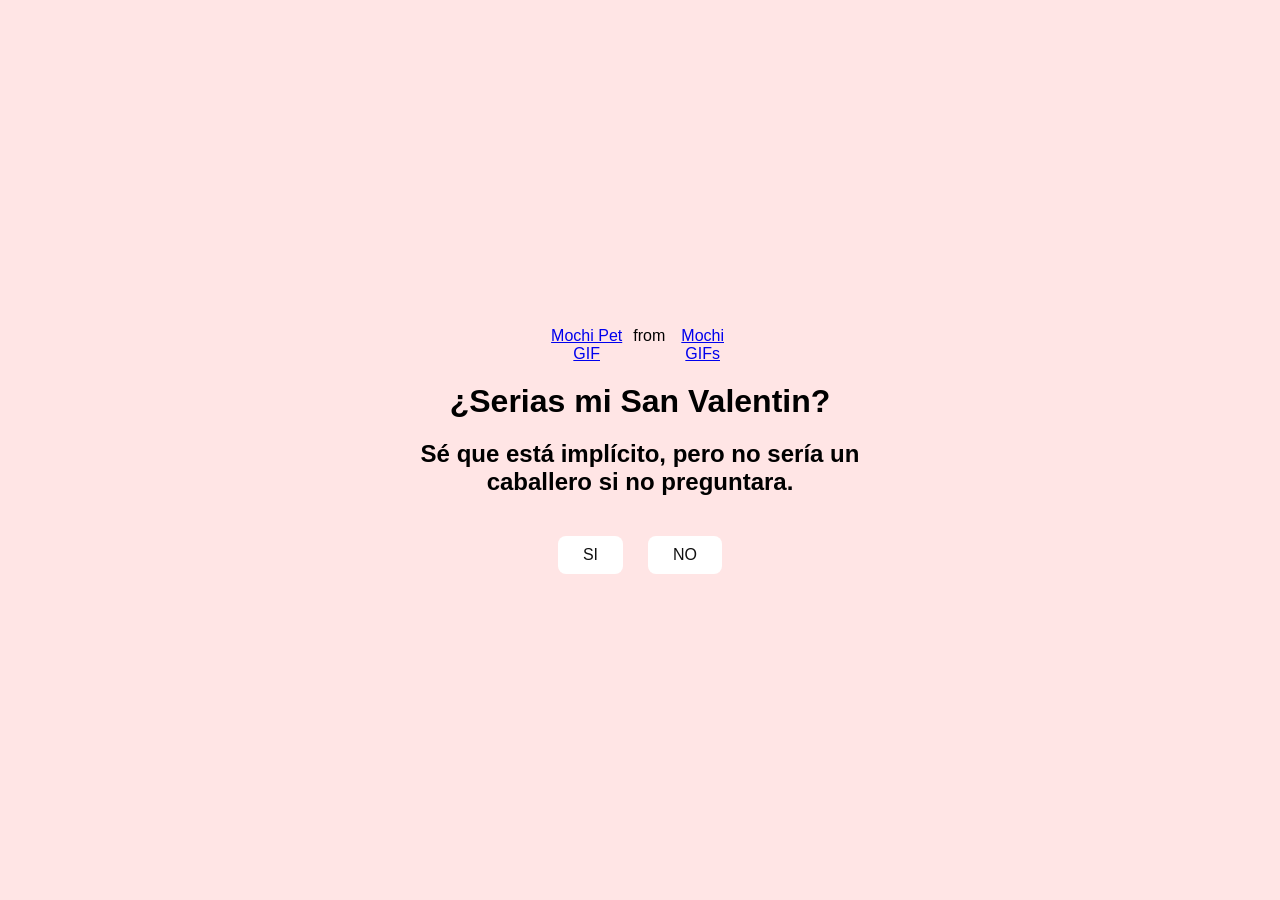
<file: index.html>
<!DOCTYPE html>
<html lang="en">
<head>
    <meta charset="UTF-8">
    <meta name="viewport" content="width=device-width, initial-scale=1.0">
    <link rel="stylesheet" href="style.css">
    <title>Hola preciosaaa</title>
</head>
<body>
    <div class="container">
        <div class="tenor-gif-embed" data-postid="2871482820979272488" data-share-method="host" data-aspect-ratio="1.28351" data-width="100%"><a href="https://tenor.com/view/mochi-pet-mochi-cat-cute-squiddy-gif-2871482820979272488">Mochi Pet GIF</a>from <a href="https://tenor.com/search/mochi-gifs">Mochi GIFs</a></div> <script type="text/javascript" async src="https://tenor.com/embed.js"></script>
        <h1>¿Serias mi San Valentin?</h1>
        <h2>Sé que está implícito, pero no sería un caballero si no preguntara.</h2>
        <p></p>
        <div class="btn">
            <a href="si.html">SI</a>
            <a href="no1.html">NO</a>
        </div>
    </div>
</body>
</html>
</file>
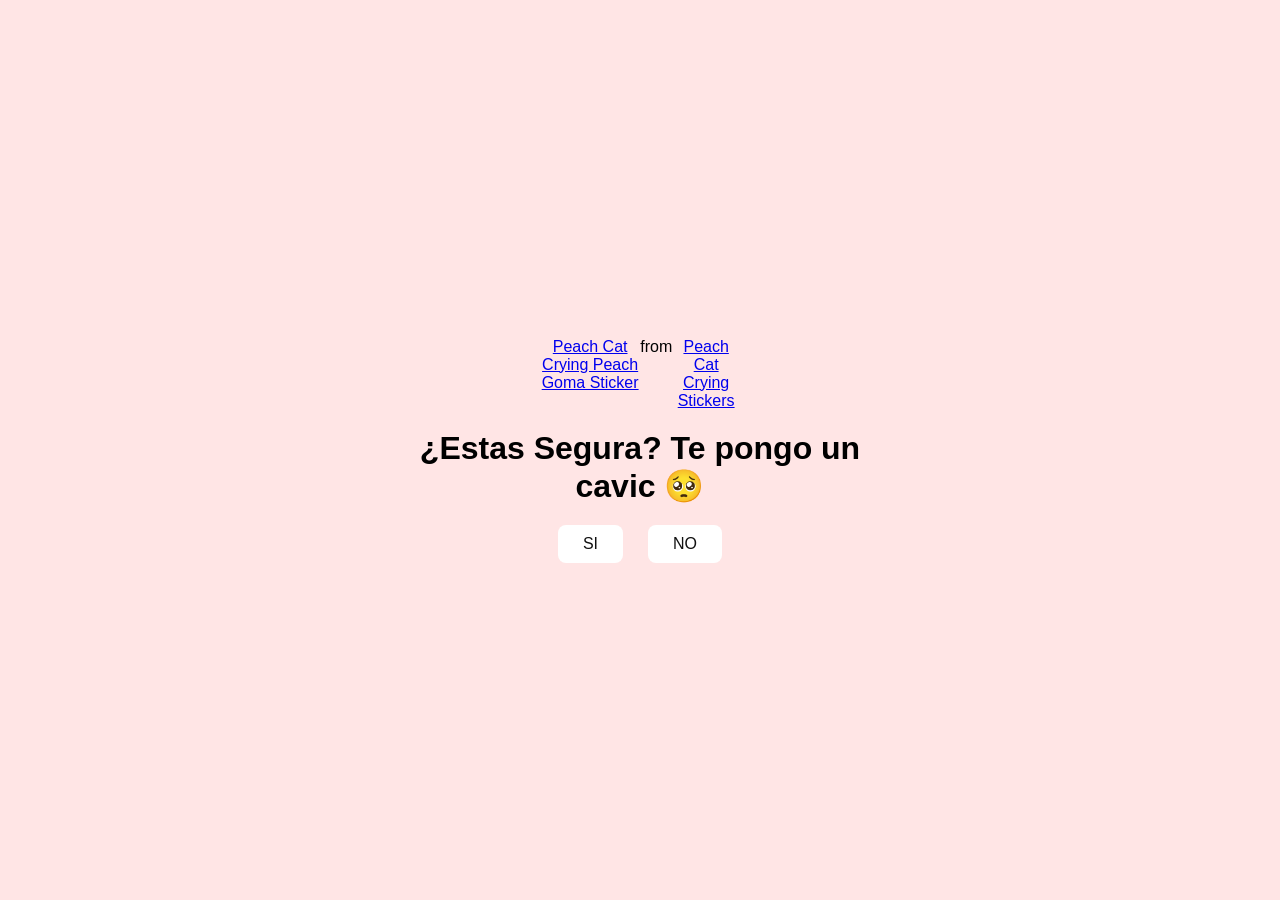
<file: no1.html>
<!DOCTYPE html>
<html lang="en">
<head>
    <meta charset="UTF-8">
    <meta name="viewport" content="width=device-width, initial-scale=1.0">
    <link rel="stylesheet" href="style.css">
    <title>Piensa smart bb</title>
</head>
<body>
    <div class="container">
        <div class="tenor-gif-embed" data-postid="18148463711766725559" data-share-method="host" data-aspect-ratio="1.0641" data-width="100%"><a href="https://tenor.com/view/peach-cat-crying-peach-goma-peach-and-goma-mochi-mochi-peach-cat-gif-gif-18148463711766725559">Peach Cat Crying Peach Goma Sticker</a>from <a href="https://tenor.com/search/peach+cat+crying-stickers">Peach Cat Crying Stickers</a></div> <script type="text/javascript" async src="https://tenor.com/embed.js"></script>
        <h1>¿Estas Segura? Te pongo un cavic 🥺 </h1>
        <div class="btn">
            <a href="si.html">SI</a>
            <a href="no2.html">NO</a>
        </div>
    </div>
</body>
</html>
</file>
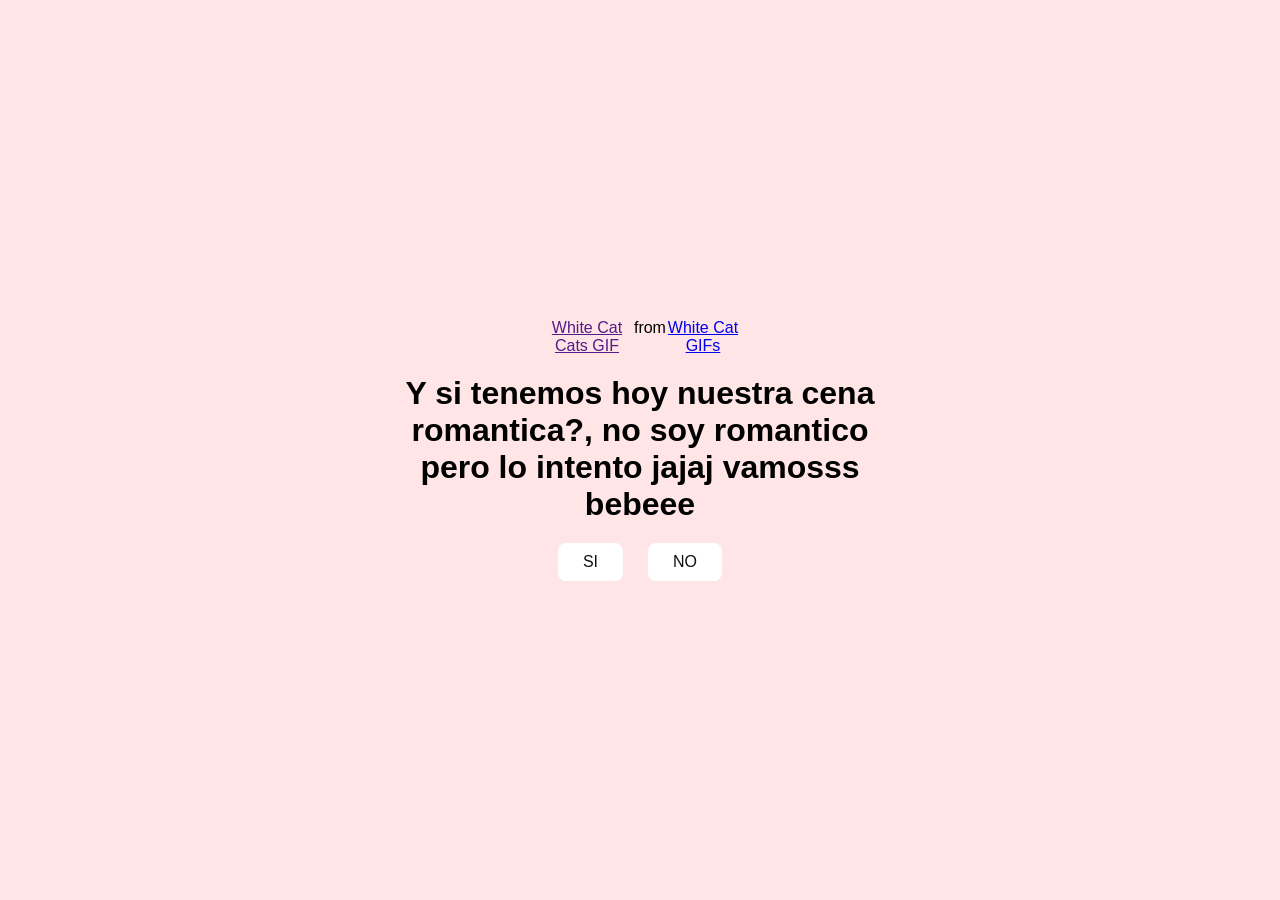
<file: no2.html>
<!DOCTYPE html>
<html lang="en">
<head>
    <meta charset="UTF-8">
    <meta name="viewport" content="width=device-width, initial-scale=1.0">
    <link rel="stylesheet" href="style.css">
    <title>Seras mia...</title>
</head>
<body>
    <div class="container">
        <div class="tenor-gif-embed" data-postid="21443416" data-share-method="host" data-aspect-ratio="0.95625" data-width="100%"><a href="">White Cat Cats GIF</a>from <a href="https://tenor.com/search/white+cat-gifs">White Cat GIFs</a></div> <script type="text/javascript" async src="https://tenor.com/embed.js"></script>
        <h1> Y si tenemos hoy nuestra cena romantica?, no soy romantico pero lo intento jajaj vamosss bebeee</h1>
        <div class="btn">
            <a href="si.html">SI</a>
            <a href="#" id="btn-random">NO</a>
        </div>
    </div>
    <script src="script.js"></script>
</body>
</html>
</file>
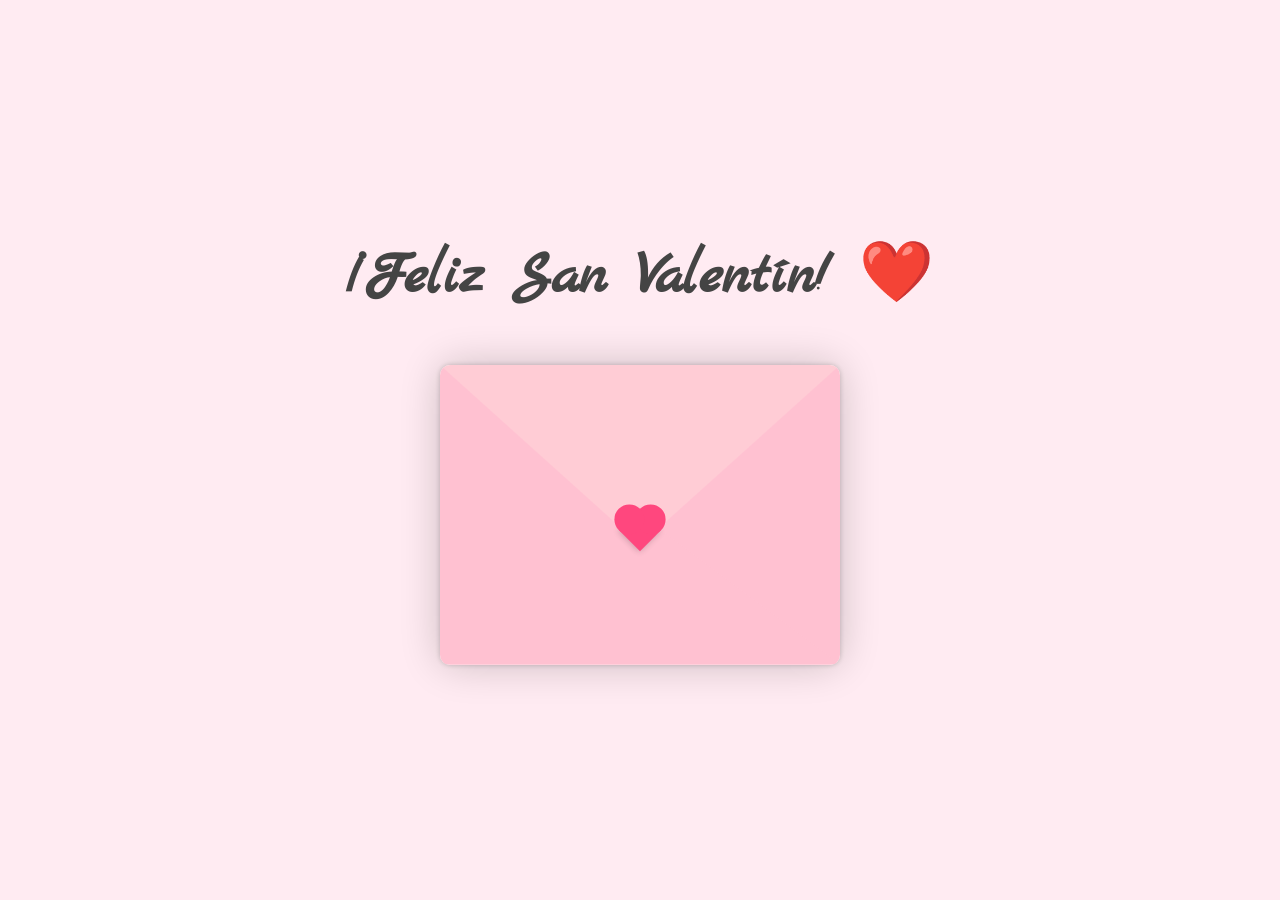
<file: si.html>
<!DOCTYPE html>
<html lang="en">
<head>
    <meta charset="UTF-8">
    <meta name="viewport" content="width=device-width, initial-scale=1.0">
    <link rel="preconnect" href="https://fonts.googleapis.com">
    <link rel="preconnect" href="https://fonts.gstatic.com" crossorigin>
    <link href="https://fonts.googleapis.com/css2?family=Marck+Script&display=swap" rel="stylesheet">
    <link rel="stylesheet" href="style2.css">
    <title>Para la de bonitos ojos</title>
</head>
<body>
    <h1>¡Feliz San Valentín! ❤️</h1>
    <div class="container">
        <div class="envelope-wrapper ">
            <div class="envelope">
                <div class="letter">
                    <div class="text">
                        <strong>Preciosaaaa</strong>
                        <p>
                            Estaré siempre agradecido con el universo por habernos puesto en el lugar y el momento adecuado, una historia legítima de contar, apasionado por esa mirada inquietante que me hace querer siempre más de ti. Llamaste mi atención desde el primer momento, pero conocerte multiplicó esa sensación por mil. Solo dame tiempo de conocerte un poco más y saber el porqué de mi obsesión contigo y con esta conexión inexplicable.<br>
                            Teniendo en cuenta que mañana nos vamos de farra, ¿Salimos a comer hoy preciosa?          
                        </p>
                        
                    </div>
                </div>
            </div>
            <div class="heart"></div>
            <div class="tap-right"></div>
            <div class="tap-left"></div>
        </div>
    </div>
    
    <script src="script2.js"></script>
</body>
</html>
</file>
<file: style.css>
* {
    margin: 0;
    padding: 0;
    box-sizing: border-box;
    font-family: sans-serif;
}

body {
    position: relative;
    width: 100%;
    min-height: 100vh;
    display: flex;
    justify-content: center;
    align-items: center;
    background-color: #ffe5e5;
}

.container {
    display: flex;
    flex-direction: column;
    text-align: center;
    align-items: center;
    gap: 20px;
    max-width: 500px;
    margin: 20px;
}

.container .tenor-gif-embed {
    display: flex;
    max-width: 200px;
}

.container .btn {
    display: flex;
    gap: 25px;
}

.btn a {
    text-decoration: none;
    color: #111;
    background: #fff;
    padding: 10px 25px;
    border-radius: 8px;
    box-shadow: 0.5rem 1rem 3rem hsl(0, 0, 0,0.3);

}
</file>
<file: style2.css>
* {
    margin: 0;
    padding: 0;
    box-sizing: border-box;
}

:root {
    --primary: #fff;
    --bg-color: #ffebf2; /* Soft pink background */
    --bg-envelope-color: #ffe3ed; /* Light pink envelope */
    --envelope-tab: #ffccd5; /* Darker pink tab */
    --envelope-cover: #ffc1d1; /* Medium pink cover */
    --shadow-color: rgba(0, 0, 0, 0.2);
    --txt-color:  #003049; /* Deep red text */
    --heart-color: #ff477e; /* Bright pink heart */
}

body {
    background: var(--bg-color);
    display: flex;
    align-items: center;
    justify-content: center;
    flex-direction: column;
    height: 100vh;
}

h1 {
    font-family: "Marck Script", serif;
    text-align: center;
    font-size: 60px;
    margin-bottom: 50px;
    color: #444;
}

.container {
    width: 400px;
}

.container > .envelope-wrapper {
    position: relative;
    background-color: var(--bg-envelope-color);
    box-shadow: 0 0 40px var(--shadow-color);
    border-radius: 15px;
}

.envelope-wrapper > .envelope {
    position: relative;
    width: 400px;
    height: 300px;
}

.envelope-wrapper > .envelope::before {
    content: "";
    position: absolute;
    top: 0;
    left: 0;
    right: 0;
    z-index: 4;
    border-top: 180px solid var(--envelope-tab);
    border-right: 200px solid transparent;
    border-left: 200px solid transparent;
    transform-origin: top;
    transition: all 0.5s ease-in-out 0.7s;
    border-radius: 10px;
}

.tap-right {
    position: absolute;
    top: 0;
    right: 0;
    width: 100%;
    height: 100%;
    clip-path: polygon(100% 0, 0 100%, 100% 100%);
    transform: rotate(-90deg,90deg);
    border-bottom-right-radius: 10px;
    border-top-right-radius: 10px;
    border-bottom-left-radius: 10px;
    background-color: var(--envelope-cover);
}

.tap-left {
    position: absolute;
    top: 0;
    left: 0;
    width: 100%;
    height: 100%;
    clip-path: polygon(0 0, 0% 100%, 100% 100%);
    background-color: var(--envelope-cover);
    transform: rotate(90deg, -90deg);
    border-top-left-radius: 10px;
    border-bottom-left-radius: 10px;
    border-bottom-right-radius: 10px;
}
  

.envelope-wrapper.disable-envelope .envelope::before {
    pointer-events: none;
}


.envelope > .letter {
    position: absolute;
    bottom: 0;
    width: 100%;
    height: 100%;
    background: var(--primary);
    text-align: center;
    box-shadow: 0 0 5px var(--shadow-color);
    padding: 20px;
    border-radius: 10px;
    transition: transform .5s ease-in-out;

}

.envelope > .letter > .text {
    font-family: "Gill Sans", "Gill Sans MT", Calibri, "Trebuchet MS", sans-serif;
    color: var(--txt-color);
    text-align: left;
    font-size: 12px;
    border: 3px dotted var(--txt-color);
    padding: 10px;
    height: 100%;
    line-height: 16px;
    cursor: pointer;
    overflow: scroll;
}

.heart {
    position: absolute;
    top: 50%;
    left: 50%;
    width: 30px;
    height: 30px;
    background: var(--heart-color);
    transform: translate(-50%, 0%) rotate(45deg);
    transition: transform 0.5s ease-in-out 1s;
    box-shadow: 0 1px 6px var(--shadow-color);
    cursor: pointer;
    z-index: 999;
}

.heart:before,
.heart:after {
    content: "";
    position: absolute;
    width: 30px;
    height: 30px;
    background-color: var(--heart-color);
    border-radius: 80%;
}

.heart:before {
    top: -15px;
}
  
.heart:after {
    right: 15px;
}

.flap > .envelope:before {
    transform: rotateX(180deg);
    z-index: 0;
}

.flap > .heart {
    transform: rotate(90deg);
    transition-delay: 0.4s;
}

.letter.letter-opening {
    transform: translateY(-290px);
    transition: transform .5s ease-in-out;
}

.letter.closing-letter {
    transform: translateY(-290px);
    transition: transform .5s ease-in-out;
    z-index: 10000;
}

.letter.opened{
    z-index: 10000;
}

::-webkit-scrollbar {
    width: 8px; 
}

::-webkit-scrollbar-track {
    background: transparent; 
    border-radius: 4px;
}

::-webkit-scrollbar-thumb {
    background: var(--envelope-cover); 
    border-radius: 4px;
}

::-webkit-scrollbar-thumb:hover {
    background: var(--heart-color); 
}

@media  screen and  (max-width: 400px){
    .container {
        width: 300px;
    }

    
    .envelope-wrapper > .envelope {
        position: relative;
        width: 300px;
        height: 250px;
    }

    .tap-left,
    .tap-right{
        width: 100%;
    }

    
    .envelope-wrapper > .envelope::before {
        border-top: 150px solid var(--envelope-tab);
        border-right: 150px solid transparent;
        border-left: 150px solid transparent;
}

}
</file>
